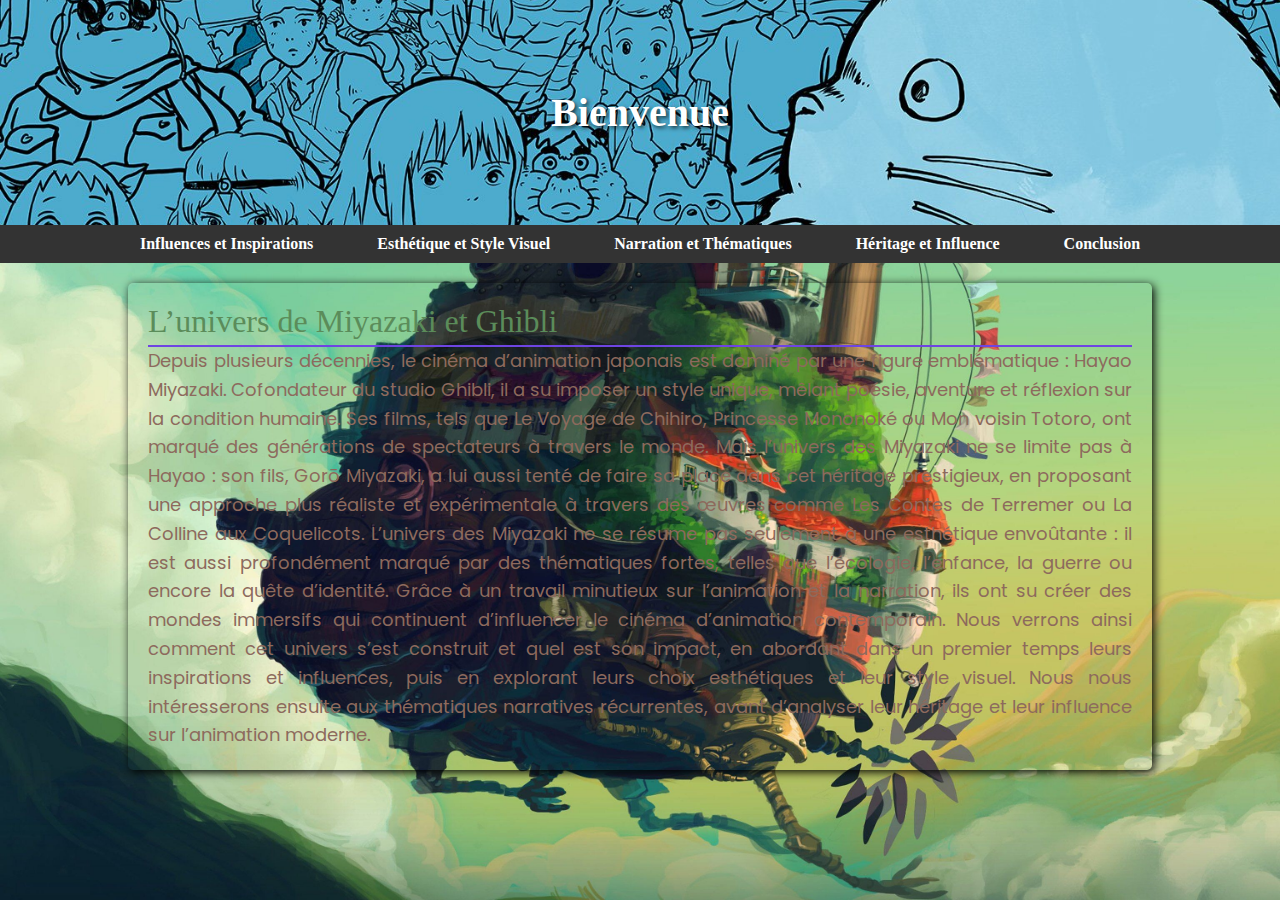
<file: index.html>
<!DOCTYPE html>
<html lang="fr">

<head>
    <meta charset="UTF-8">
    <meta name="viewport" content="width=device-width, initial-scale=1.0">
    <title>Accueil</title>
    <link rel="stylesheet" href="styles/styles.css">
</head>

<body>

    <header class="banniere">
        <img src="baniere/imageaccueil.jpg" alt="Bannière 1">
        <h1>Bienvenue</h1>
    </header>

    <nav>
        <ul>
            <li><a href="Leurs influences et inspirations.html">Influences et Inspirations</a></li>
            <li><a href="Leur esthétique et style visuel.html">Esthétique et Style Visuel</a></li>
            <li><a href="La narration et les thematiques recurrentes.html">Narration et Thématiques</a></li>
            <li><a href="Leur heritage et influence.html">Héritage et Influence</a></li>
            <li><a href="conclusion.html">Conclusion</a></li>
        </ul>
    </nav>

    <main>
        <section id="section1">
            <h2>L’univers de Miyazaki et Ghibli</h2>
            <p>Depuis plusieurs décennies, le cinéma d’animation japonais est dominé par une figure emblématique : Hayao
                Miyazaki. Cofondateur du studio Ghibli, il a su imposer un style unique, mêlant poésie, aventure et
                réflexion sur la condition humaine. Ses films, tels que Le Voyage de Chihiro, Princesse Mononoké ou Mon
                voisin Totoro, ont marqué des générations de spectateurs à travers le monde. Mais l’univers des Miyazaki
                ne se limite pas à Hayao : son fils, Gorō Miyazaki, a lui aussi tenté de faire sa place dans cet
                héritage prestigieux, en proposant une approche plus réaliste et expérimentale à travers des œuvres
                comme Les Contes de Terremer ou La Colline aux Coquelicots.
                L’univers des Miyazaki ne se résume pas seulement à une esthétique envoûtante : il est aussi
                profondément marqué par des thématiques fortes, telles que l’écologie, l’enfance, la guerre ou encore la
                quête d’identité. Grâce à un travail minutieux sur l’animation et la narration, ils ont su créer des
                mondes immersifs qui continuent d’influencer le cinéma d’animation contemporain.
                Nous verrons ainsi comment cet univers s’est construit et quel est son impact, en abordant dans un
                premier temps leurs inspirations et influences, puis en explorant leurs choix esthétiques et leur style
                visuel. Nous nous intéresserons ensuite aux thématiques narratives récurrentes, avant d’analyser leur
                héritage et leur influence sur l’animation moderne.</p>
        </section>

    </main>

</body>

</html>
</file>
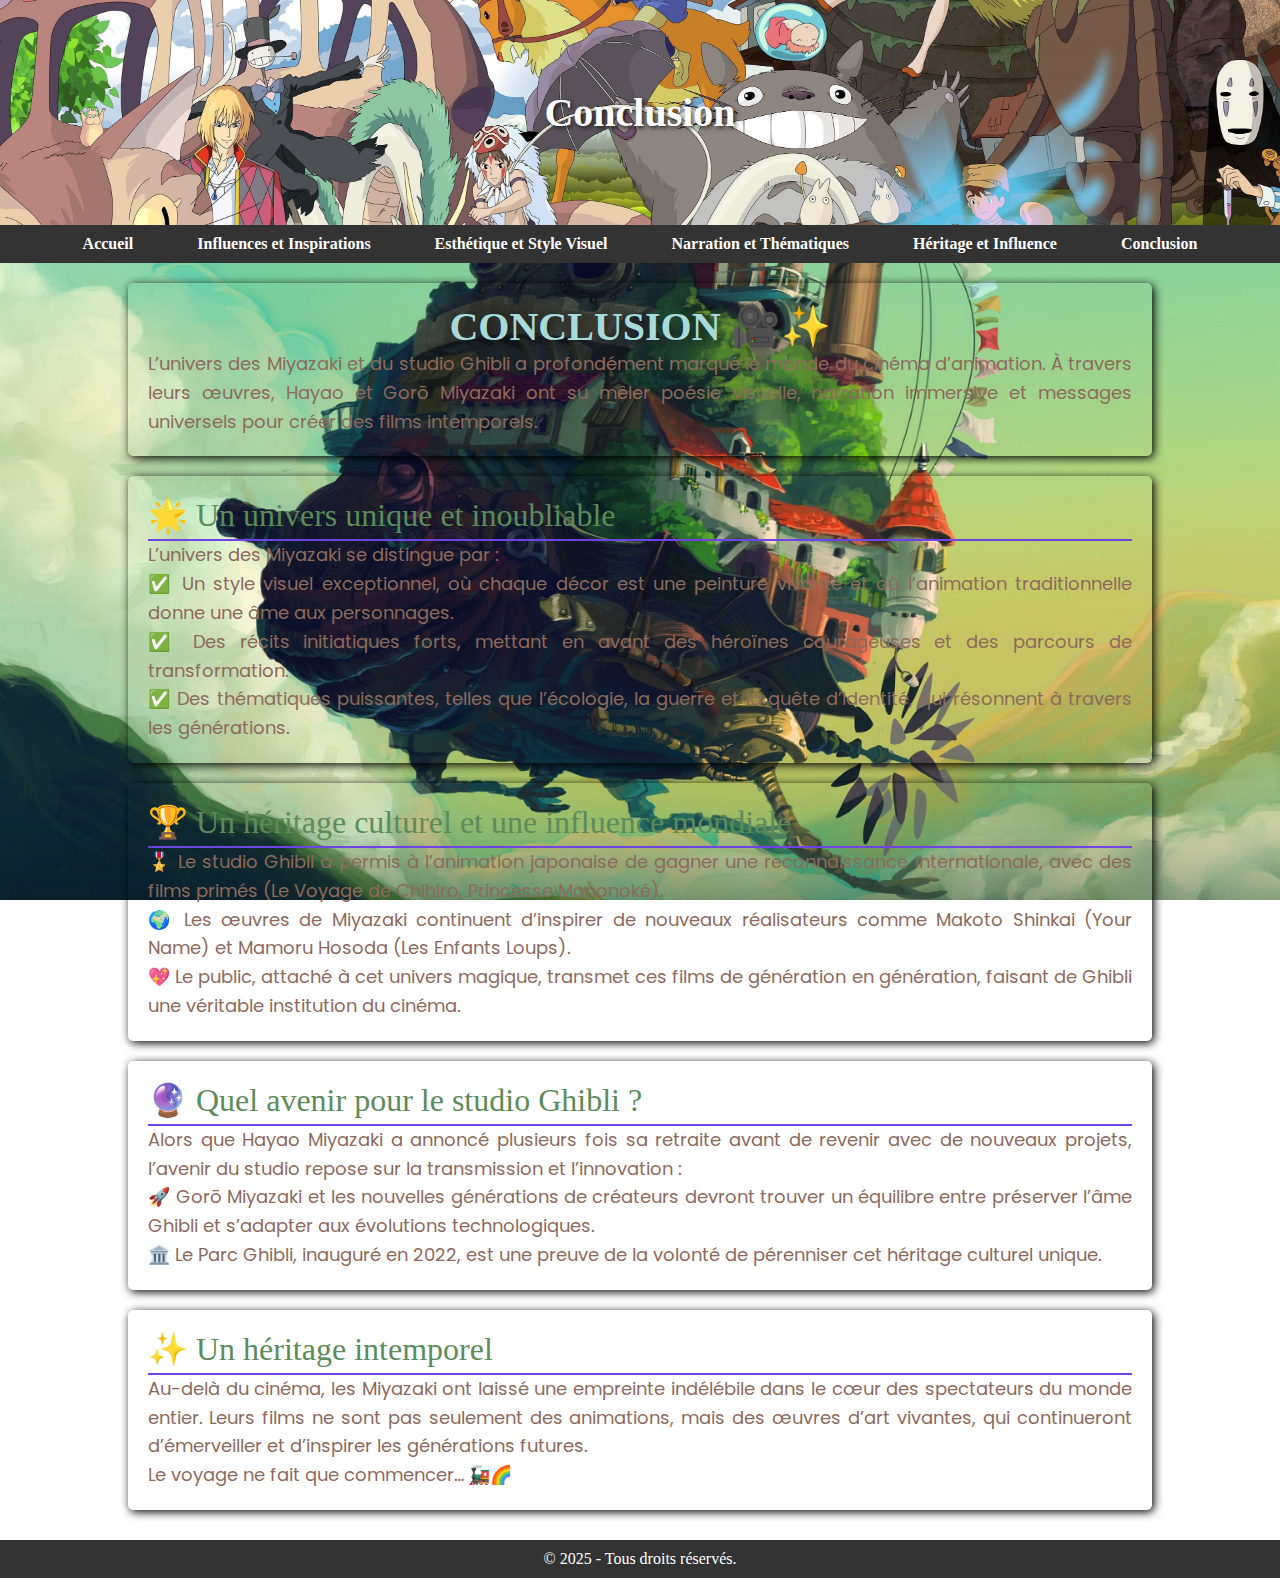
<file: conclusion.html>
<!DOCTYPE html>
<html lang="fr">

<head>
    <meta charset="UTF-8">
    <meta name="viewport" content="width=device-width, initial-scale=1.0">
    <title>Conclusion</title>
    <link rel="stylesheet" href="styles/styles.css">
</head>

<body>

    <header class="banniere">
        <img src="baniere/conclusion.jpg" alt="Bannière 1">
        <h1>Conclusion</h1>
    </header>

    <nav>
        <ul>
            <li><a href="index.html">Accueil</a></li>
            <li><a href="Leurs influences et inspirations.html">Influences et Inspirations</a></li>
            <li><a href="Leur esthétique et style visuel.html">Esthétique et Style Visuel</a></li>
            <li><a href="La narration et les thematiques recurrentes.html">Narration et Thématiques</a></li>
            <li><a href="Leur heritage et influence.html">Héritage et Influence</a></li>
            <li><a href="conclusion.html">Conclusion</a></li>
        </ul>
    </nav>

    <main>
        <section id="section1">
            <h1>Conclusion 🎥✨</h1>
            <p>L’univers des Miyazaki et du studio Ghibli a profondément marqué le monde du cinéma d’animation. À
                travers leurs œuvres, Hayao et Gorō Miyazaki ont su mêler poésie visuelle, narration immersive et
                messages universels pour créer des films intemporels.
            </p>
        </section>
        <section id="section2">
            <h2>🌟 Un univers unique et inoubliable </h2>
            <p>L’univers des Miyazaki se distingue par :</p>
            <p>
                ✅ Un style visuel exceptionnel, où chaque décor est une peinture vivante et où l’animation
                traditionnelle donne une âme aux personnages.</p>
            <p>
                ✅ Des récits initiatiques forts, mettant en avant des héroïnes courageuses et des parcours de
                transformation.</p>
            <p>
                ✅ Des thématiques puissantes, telles que l’écologie, la guerre et la quête d’identité, qui résonnent à
                travers les générations.
            </p>
        </section>
        <section id="section3">
            <h2>🏆 Un héritage culturel et une influence mondiale</h2>
            <p>🎖️ Le studio Ghibli a permis à l’animation japonaise de gagner une reconnaissance internationale, avec
                des films primés (Le Voyage de Chihiro, Princesse Mononoké).</p>
                <p>
                🌍 Les œuvres de Miyazaki continuent d’inspirer de nouveaux réalisateurs comme Makoto Shinkai (Your
                Name) et Mamoru Hosoda (Les Enfants Loups).</p>
                <p>
                💖 Le public, attaché à cet univers magique, transmet ces films de génération en génération, faisant de
                Ghibli une véritable institution du cinéma.</p>
        </section>
        <section id="section4">
            <h2>🔮 Quel avenir pour le studio Ghibli ?</h2>
            <p>Alors que Hayao Miyazaki a annoncé plusieurs fois sa retraite avant de revenir avec de nouveaux projets,
                l’avenir du studio repose sur la transmission et l’innovation :</p>
            <p>
                🚀 Gorō Miyazaki et les nouvelles générations de créateurs devront trouver un équilibre entre préserver
                l’âme Ghibli et s’adapter aux évolutions technologiques.</p>
            <p>
                🏛️ Le Parc Ghibli, inauguré en 2022, est une preuve de la volonté de pérenniser cet héritage culturel
                unique.
            </p>
        </section>
        <section id="section5">
            <h2>✨ Un héritage intemporel</h2>
            <p>Au-delà du cinéma, les Miyazaki ont laissé une empreinte indélébile dans le cœur des spectateurs du monde
                entier. Leurs films ne sont pas seulement des animations, mais des œuvres d’art vivantes, qui
                continueront d’émerveiller et d’inspirer les générations futures.</p>
            <p>
                Le voyage ne fait que commencer… 🚂🌈
            </p>
        </section>
    </main>

    <footer>
        <p>&copy; 2025 - Tous droits réservés.</p>
    </footer>

</body>

</html>
</file>
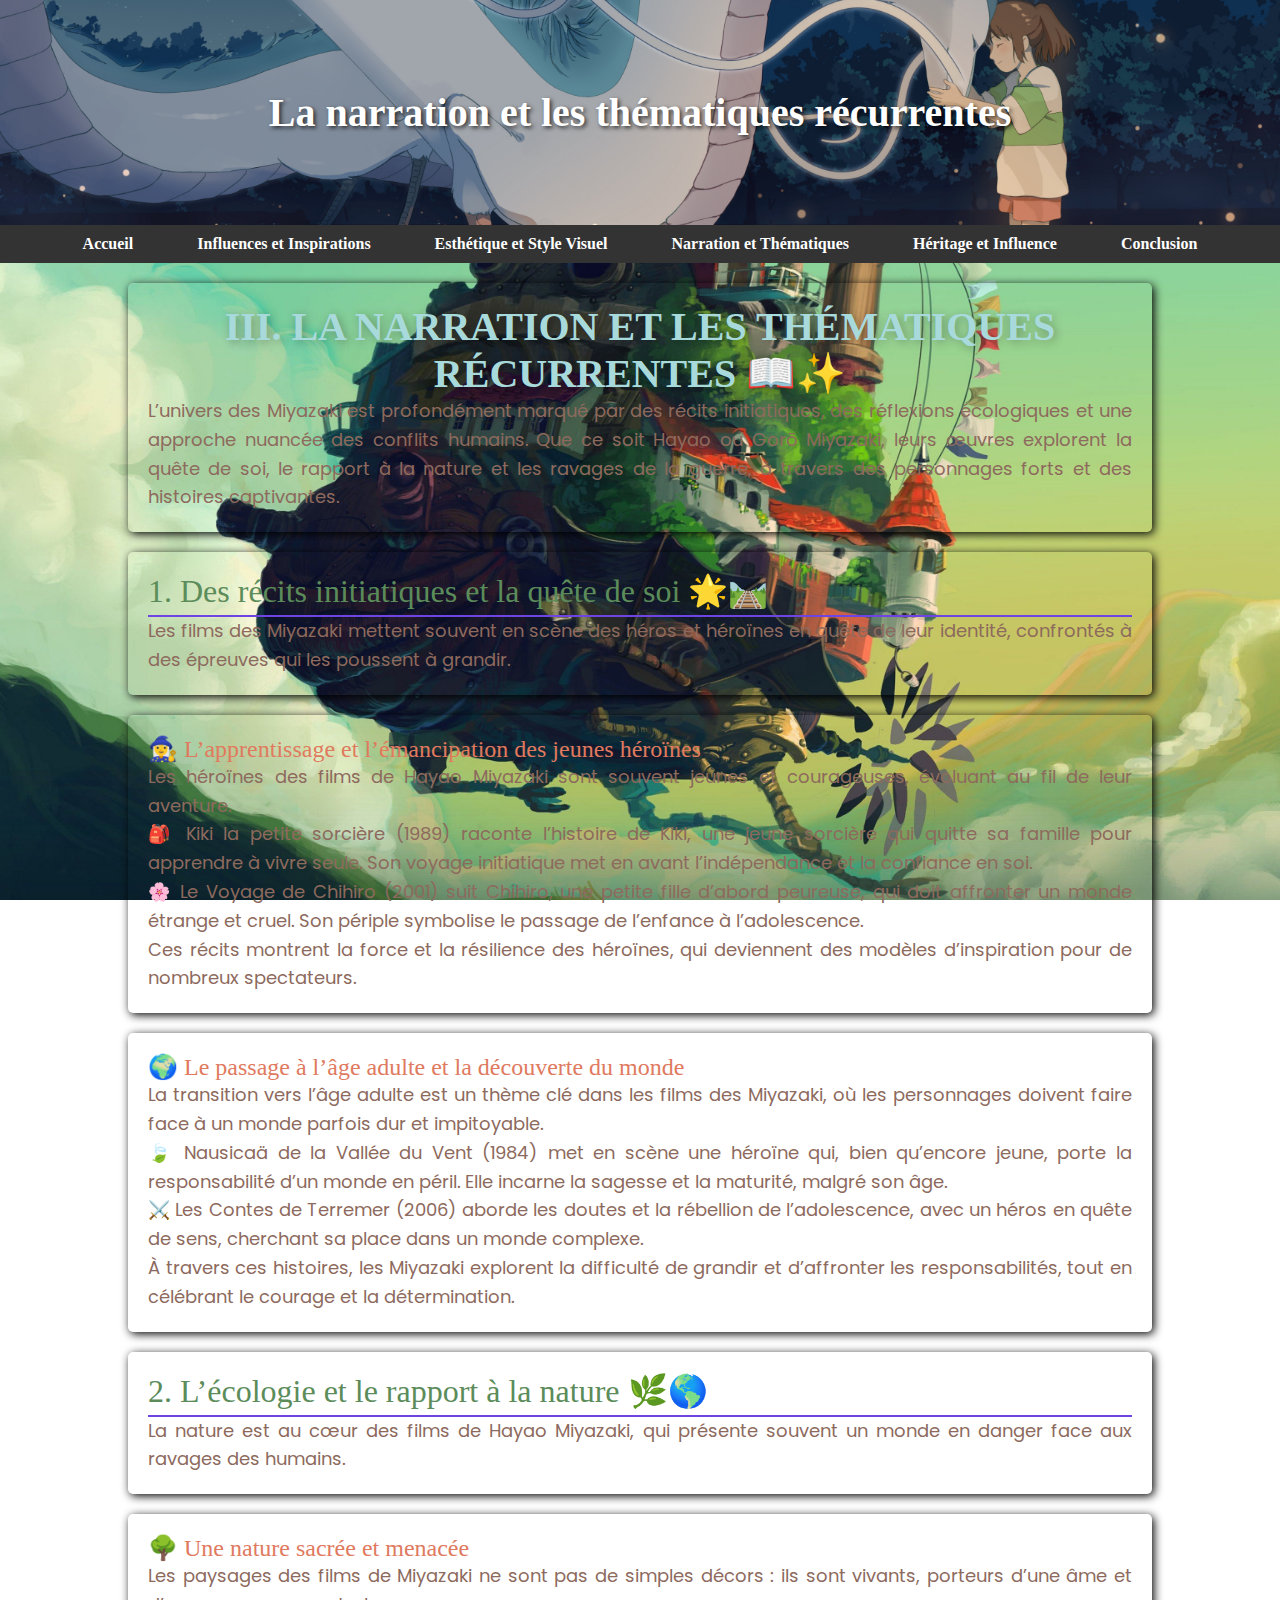
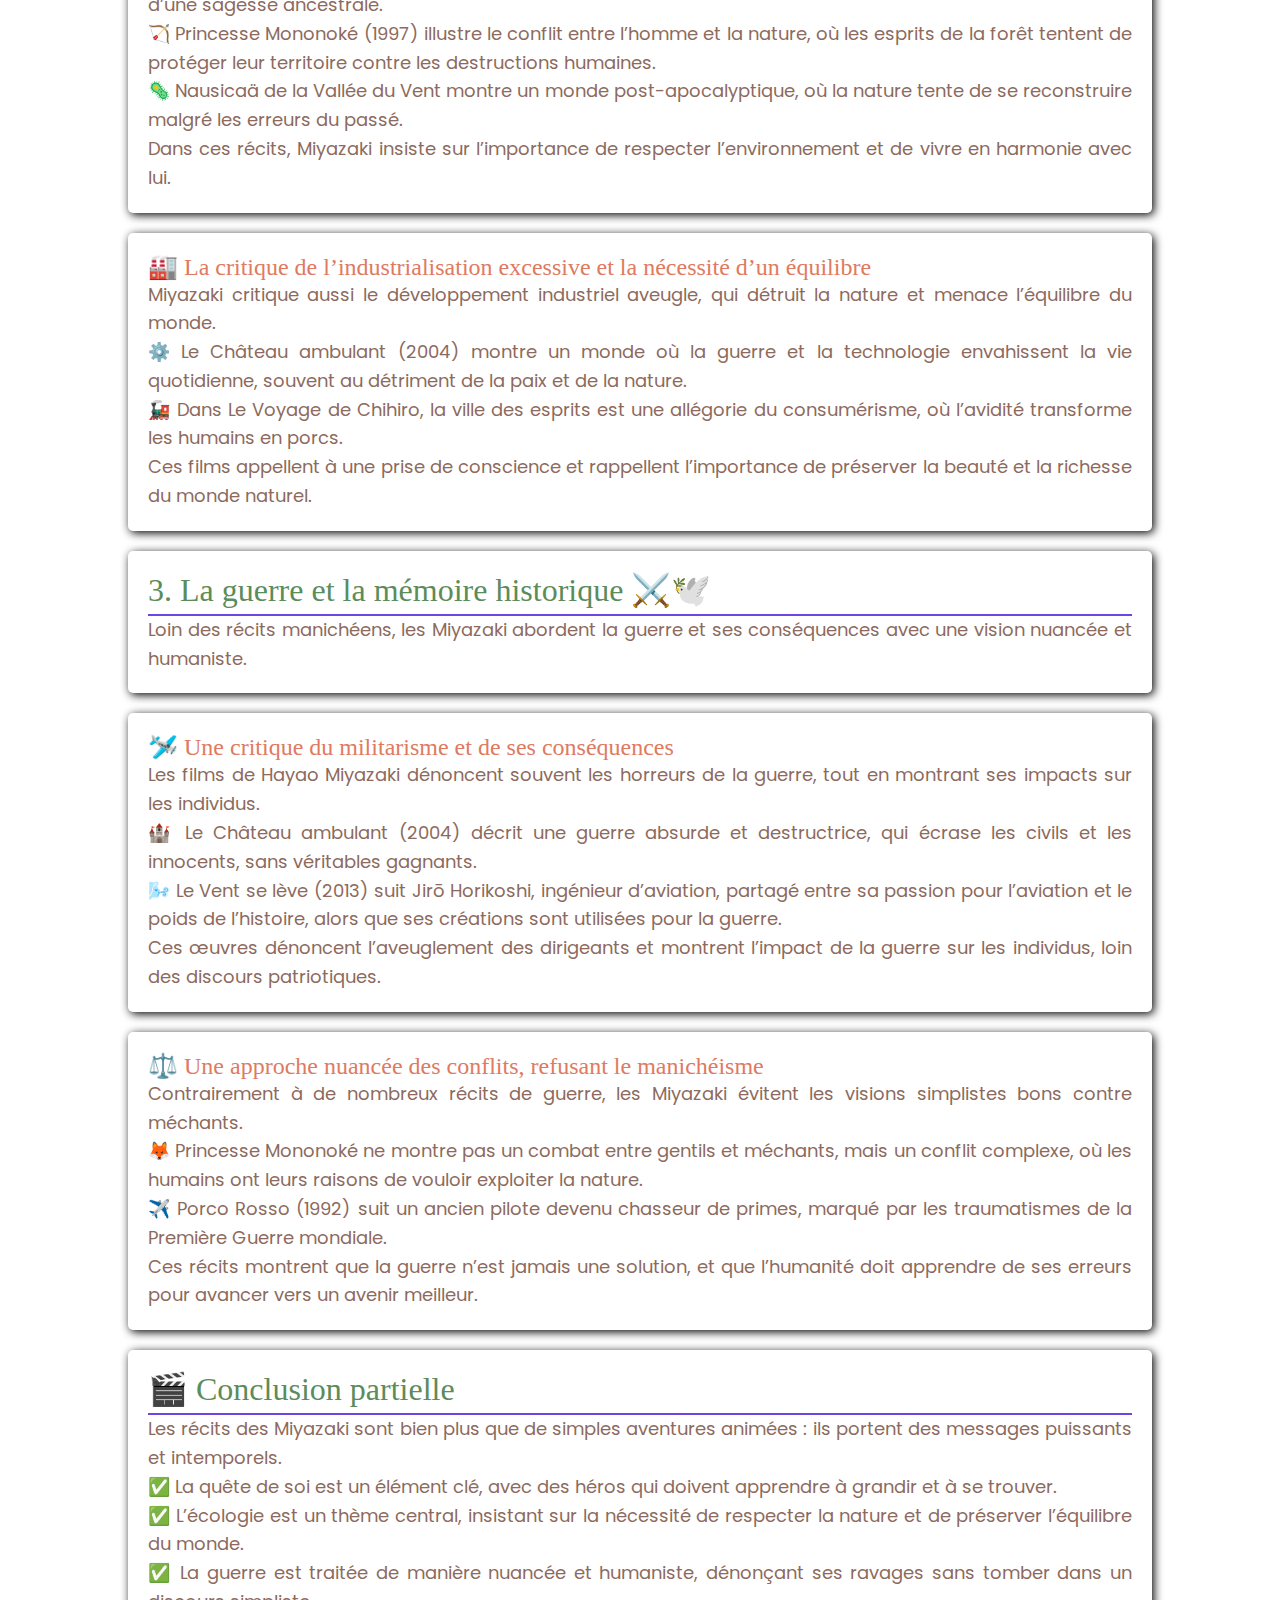
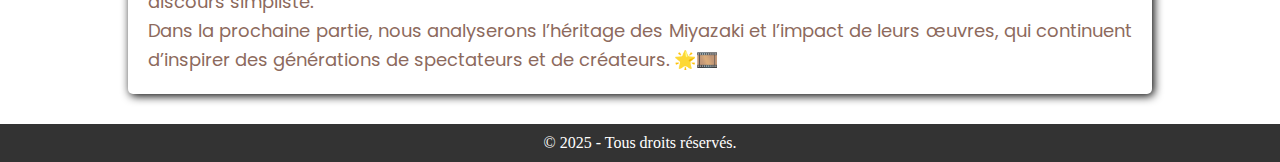
<file: La narration et les thematiques recurrentes.html>
<!DOCTYPE html>
<html lang="fr">

<head>
    <meta charset="UTF-8">
    <meta name="viewport" content="width=device-width, initial-scale=1.0">
    <title>La narration et les thématiques récurrentes</title>
    <link rel="stylesheet" href="styles/styles.css">
</head>

<body>

    <header class="banniere">
        <img src="baniere/back.jpeg" alt="Bannière 1">
        <h1>La narration et les thématiques récurrentes</h1>
    </header>

    <nav>
        <ul>
            <li><a href="index.html">Accueil</a></li>
            <li><a href="Leurs influences et inspirations.html">Influences et Inspirations</a></li>
            <li><a href="Leur esthétique et style visuel.html">Esthétique et Style Visuel</a></li>
            <li><a href="La narration et les thematiques recurrentes.html">Narration et Thématiques</a></li>
            <li><a href="Leur heritage et influence.html">Héritage et Influence</a></li>
            <li><a href="conclusion.html">Conclusion</a></li>
        </ul>
    </nav>

    <main>
        <section id="section1">
            <h1>III. La narration et les thématiques récurrentes 📖✨</h1>
            <p>L’univers des Miyazaki est profondément marqué par des récits initiatiques, des réflexions écologiques et
                une approche nuancée des conflits humains. Que ce soit Hayao ou Gorō Miyazaki, leurs œuvres explorent la
                quête de soi, le rapport à la nature et les ravages de la guerre, à travers des personnages forts et des
                histoires captivantes.</p>
        </section>
        <section id="section2">
            <h2>1. Des récits initiatiques et la quête de soi 🌟🛤️</h2>
            <p>Les films des Miyazaki mettent souvent en scène des héros et héroïnes en quête de leur identité,
                confrontés à des épreuves qui les poussent à grandir.</p>
        </section>
        <section id="section3">
            <h3>🧙‍♀️ L’apprentissage et l’émancipation des jeunes héroïnes</h3>
            <p>Les héroïnes des films de Hayao Miyazaki sont souvent jeunes et courageuses, évoluant au fil de leur
                aventure.</p>
                <p>
                🎒 Kiki la petite sorcière (1989) raconte l’histoire de Kiki, une jeune sorcière qui quitte sa famille
                pour apprendre à vivre seule. Son voyage initiatique met en avant l’indépendance et la confiance en soi.</p>
                <p>
                🌸 Le Voyage de Chihiro (2001) suit Chihiro, une petite fille d’abord peureuse, qui doit affronter un
                monde étrange et cruel. Son périple symbolise le passage de l’enfance à l’adolescence.</p>
                <p>
                Ces récits montrent la force et la résilience des héroïnes, qui deviennent des modèles d’inspiration
                pour de nombreux spectateurs.
            </p>
        </section>
        <section id="section4">
            <h3>🌍 Le passage à l’âge adulte et la découverte du monde</h3>
            <p>La transition vers l’âge adulte est un thème clé dans les films des Miyazaki, où les personnages doivent
                faire face à un monde parfois dur et impitoyable.</p>
            <p>
                🍃 Nausicaä de la Vallée du Vent (1984) met en scène une héroïne qui, bien qu’encore jeune, porte la
                responsabilité d’un monde en péril. Elle incarne la sagesse et la maturité, malgré son âge.</p>
            <p>
                ⚔️ Les Contes de Terremer (2006) aborde les doutes et la rébellion de l’adolescence, avec un héros en
                quête de sens, cherchant sa place dans un monde complexe.</p>
            <p>
                À travers ces histoires, les Miyazaki explorent la difficulté de grandir et d’affronter les
                responsabilités, tout en célébrant le courage et la détermination.</p>
        </section>
        <section id="section5">
            <h2>2. L’écologie et le rapport à la nature 🌿🌎 </h2>
            <p>La nature est au cœur des films de Hayao Miyazaki, qui présente souvent un monde en danger face aux
                ravages des humains.
            </p>
        </section>
        <section id="section6">
            <h3>🌳 Une nature sacrée et menacée</h3>
            <p>Les paysages des films de Miyazaki ne sont pas de simples décors : ils sont vivants, porteurs d’une âme
                et d’une sagesse ancestrale.</p>
            <p>
                🏹 Princesse Mononoké (1997) illustre le conflit entre l’homme et la nature, où les esprits de la forêt
                tentent de protéger leur territoire contre les destructions humaines.</p>
            <p>
                🦠 Nausicaä de la Vallée du Vent montre un monde post-apocalyptique, où la nature tente de se
                reconstruire malgré les erreurs du passé.</p>
            <p>
                Dans ces récits, Miyazaki insiste sur l’importance de respecter l’environnement et de vivre en harmonie
                avec lui.
            </p>
        </section>
        <section id="section7">
            <h3>🏭 La critique de l’industrialisation excessive et la nécessité d’un équilibre</h3>
            <p>Miyazaki critique aussi le développement industriel aveugle, qui détruit la nature et menace l’équilibre
                du monde.</p>
            <p>
                ⚙️ Le Château ambulant (2004) montre un monde où la guerre et la technologie envahissent la vie
                quotidienne, souvent au détriment de la paix et de la nature.</p>
            <p>
                🚂 Dans Le Voyage de Chihiro, la ville des esprits est une allégorie du consumérisme, où l’avidité
                transforme les humains en porcs.</p>
            <p>
                Ces films appellent à une prise de conscience et rappellent l’importance de préserver la beauté et la
                richesse du monde naturel.
            </p>
        </section>
        <section id="section8">
            <h2>3. La guerre et la mémoire historique ⚔️🕊️</h2>
            <p>Loin des récits manichéens, les Miyazaki abordent la guerre et ses conséquences avec une vision nuancée
                et humaniste.
            </p>
        </section>
        <section id="section9">
            <h3>🛩️ Une critique du militarisme et de ses conséquences</h3>
            <p>Les films de Hayao Miyazaki dénoncent souvent les horreurs de la guerre, tout en montrant ses impacts sur
                les individus.</p>
            <p>
                🏰 Le Château ambulant (2004) décrit une guerre absurde et destructrice, qui écrase les civils et les
                innocents, sans véritables gagnants.</p>
            <p>
                🌬️ Le Vent se lève (2013) suit Jirō Horikoshi, ingénieur d’aviation, partagé entre sa passion pour
                l’aviation et le poids de l’histoire, alors que ses créations sont utilisées pour la guerre.</p>
            <p>
                Ces œuvres dénoncent l’aveuglement des dirigeants et montrent l’impact de la guerre sur les individus,
                loin des discours patriotiques.
            </p>
        </section>
        <section id="section10">
            <h3>⚖️ Une approche nuancée des conflits, refusant le manichéisme</h3>
            <p>Contrairement à de nombreux récits de guerre, les Miyazaki évitent les visions simplistes bons contre
                méchants.</p>
            <p>
                🦊 Princesse Mononoké ne montre pas un combat entre gentils et méchants, mais un conflit complexe, où
                les humains ont leurs raisons de vouloir exploiter la nature.</p>
            <p>
                ✈️ Porco Rosso (1992) suit un ancien pilote devenu chasseur de primes, marqué par les traumatismes de la
                Première Guerre mondiale.</p>
            <p>
                Ces récits montrent que la guerre n’est jamais une solution, et que l’humanité doit apprendre de ses
                erreurs pour avancer vers un avenir meilleur.
            </p>
        </section>
        <section id="section11">
            <h2>🎬 Conclusion partielle </h2>
            <p>Les récits des Miyazaki sont bien plus que de simples aventures animées : ils portent des messages
                puissants et intemporels.</p>
            <p>
                ✅ La quête de soi est un élément clé, avec des héros qui doivent apprendre à grandir et à se trouver.</p>
            <p>
                ✅ L’écologie est un thème central, insistant sur la nécessité de respecter la nature et de préserver
                l’équilibre du monde.</p>
            <p>
                ✅ La guerre est traitée de manière nuancée et humaniste, dénonçant ses ravages sans tomber dans un
                discours simpliste.</p>
            <p>
                Dans la prochaine partie, nous analyserons l’héritage des Miyazaki et l’impact de leurs œuvres, qui
                continuent d’inspirer des générations de spectateurs et de créateurs. 🌟🎞️
            </p>
        </section>
    </main>

    <footer>
        <p>&copy; 2025 - Tous droits réservés.</p>
    </footer>

</body>

</html>
</file>
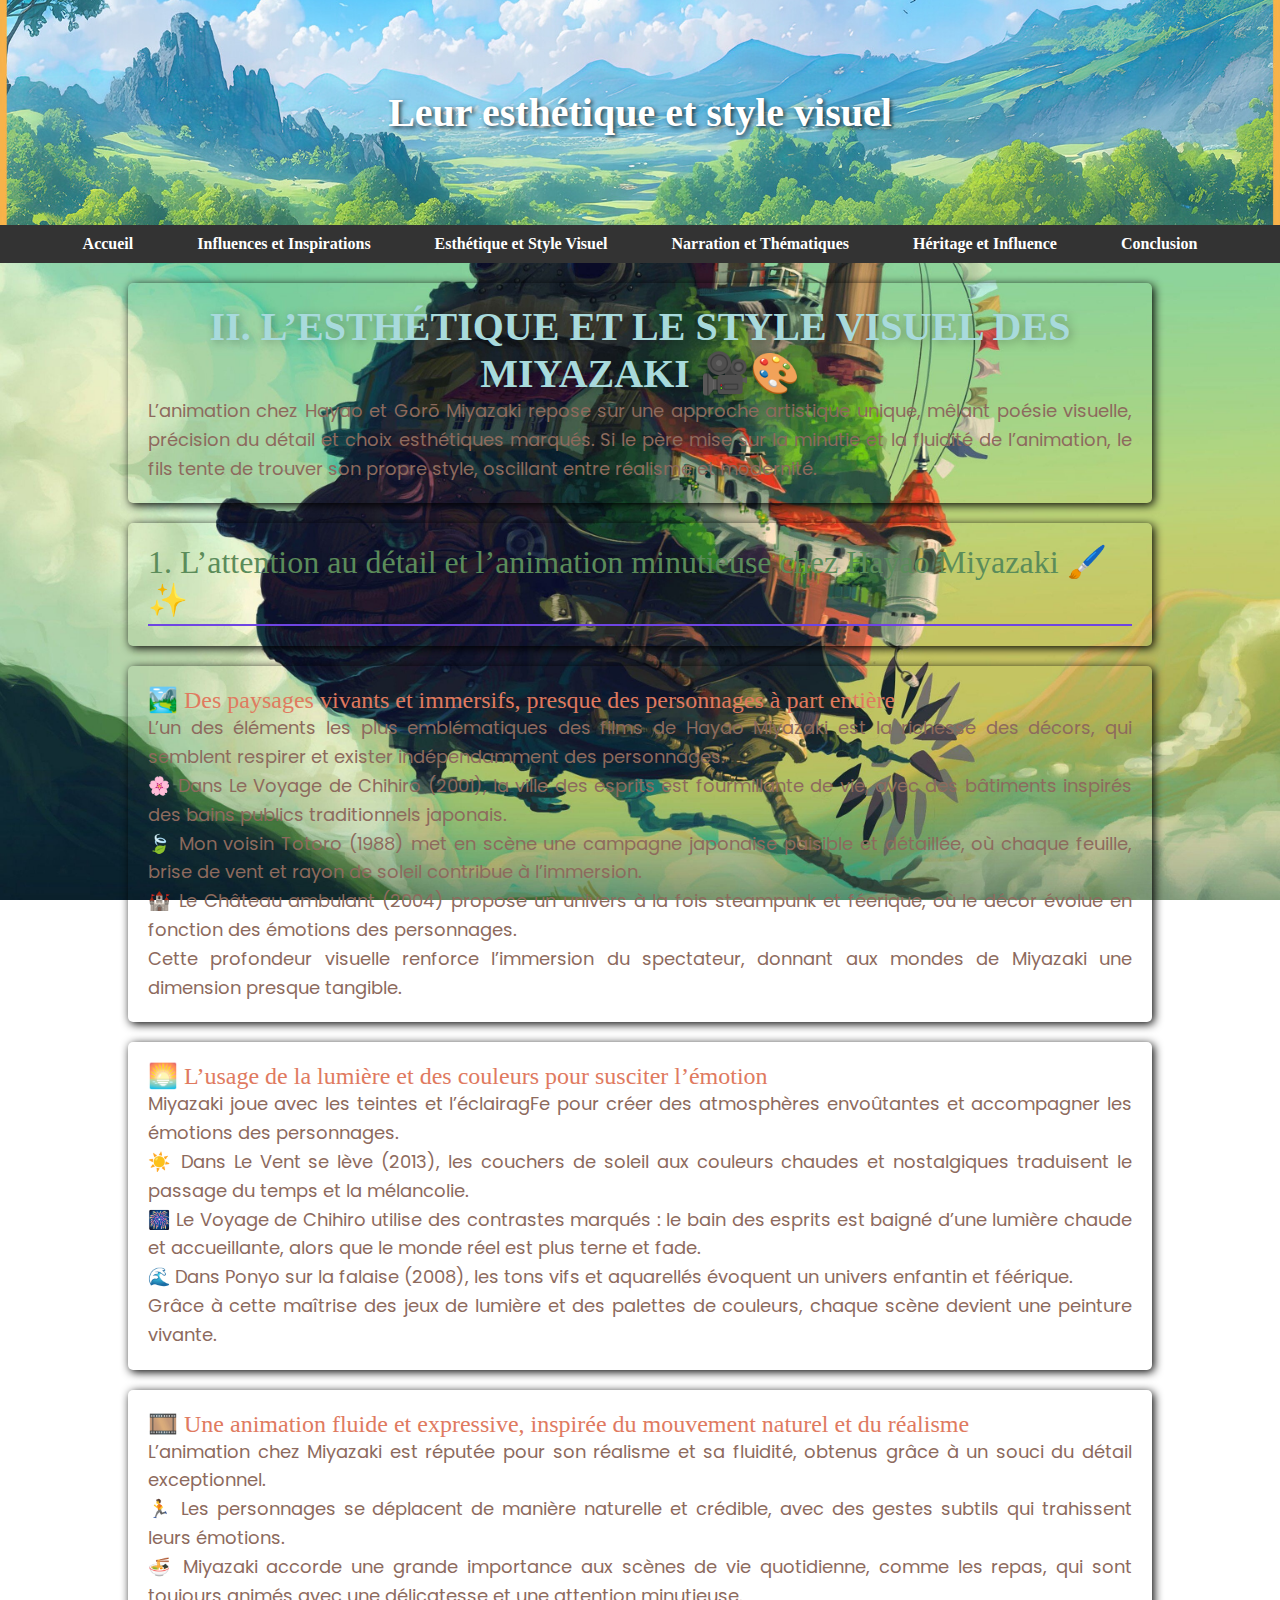
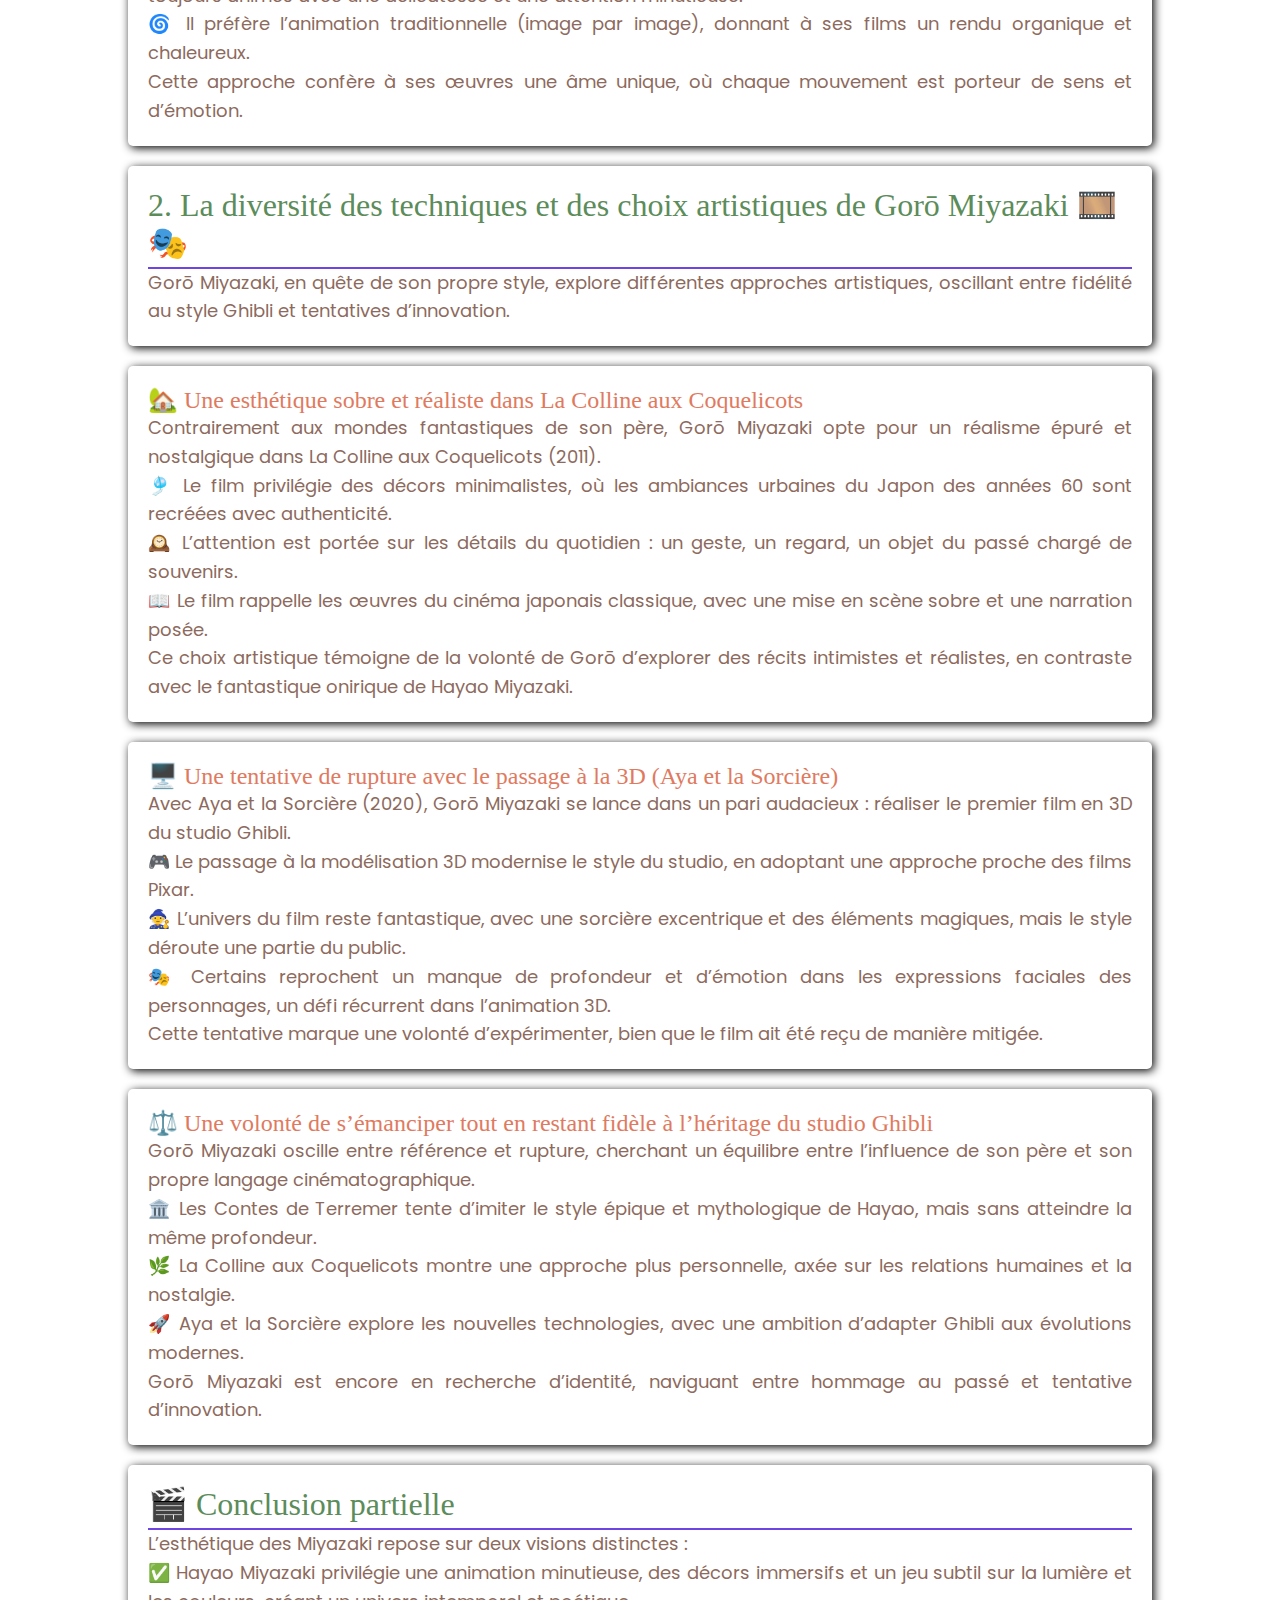
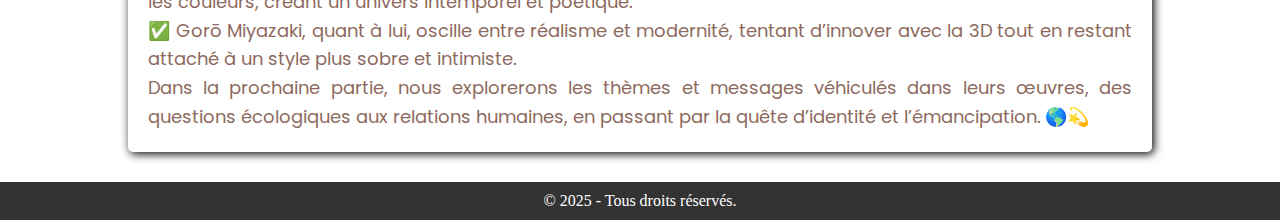
<file: Leur esthétique et style visuel.html>
<!DOCTYPE html>
<html lang="fr">

<head>
    <meta charset="UTF-8">
    <meta name="viewport" content="width=device-width, initial-scale=1.0">
    <title>Leur esthétique et style visuel</title>
    <link rel="stylesheet" href="styles/styles.css">
</head>

<body>

    <header class="banniere">
        <img src="baniere/image3.jpg" alt="Bannière 1">
        <h1>Leur esthétique et style visuel</h1>
    </header>

    <nav>
        <ul>
            <li><a href="index.html">Accueil</a></li>
            <li><a href="Leurs influences et inspirations.html">Influences et Inspirations</a></li>
            <li><a href="Leur esthétique et style visuel.html">Esthétique et Style Visuel</a></li>
            <li><a href="La narration et les thematiques recurrentes.html">Narration et Thématiques</a></li>
            <li><a href="Leur heritage et influence.html">Héritage et Influence</a></li>
            <li><a href="conclusion.html">Conclusion</a></li>
        </ul>
    </nav>

    <main>
        <section id="section1">
            <h1>II. L’esthétique et le style visuel des Miyazaki 🎥🎨</h1>
            <p>L’animation chez Hayao et Gorō Miyazaki repose sur une approche artistique unique, mêlant poésie
                visuelle, précision du détail et choix esthétiques marqués. Si le père mise sur la minutie et la
                fluidité de l’animation, le fils tente de trouver son propre style, oscillant entre réalisme et
                modernité.</p>
        </section>
        <section id="section2">
            <h2>1. L’attention au détail et l’animation minutieuse chez Hayao Miyazaki 🖌️✨</h2>
        </section>
        <section id="section3">
            <h3>🏞️ Des paysages vivants et immersifs, presque des personnages à part entière</h3>
            <p>L’un des éléments les plus emblématiques des films de Hayao Miyazaki est la richesse des décors, qui
                semblent respirer et exister indépendamment des personnages.</p>
                <P>
                🌸 Dans Le Voyage de Chihiro (2001), la ville des esprits est fourmillante de vie, avec des bâtiments
                inspirés des bains publics traditionnels japonais.</p>
                <P>
                🍃 Mon voisin Totoro (1988) met en scène une campagne japonaise paisible et détaillée, où chaque
                feuille, brise de vent et rayon de soleil contribue à l’immersion.</p>
                <P>
                🏰 Le Château ambulant (2004) propose un univers à la fois steampunk et féerique, où le décor évolue en
                fonction des émotions des personnages.</p>
                <P>
                Cette profondeur visuelle renforce l’immersion du spectateur, donnant aux mondes de Miyazaki une
                dimension presque tangible.
            </p>
        </section>
        <section id="section4">
            <h3>🌅 L’usage de la lumière et des couleurs pour susciter l’émotion</h3>
            <p>Miyazaki joue avec les teintes et l’éclairagFe pour créer des atmosphères envoûtantes et accompagner les
                émotions des personnages.</p>
                <P>
                ☀️ Dans Le Vent se lève (2013), les couchers de soleil aux couleurs chaudes et nostalgiques traduisent
                le passage du temps et la mélancolie.</p>
                <P>
                🎆 Le Voyage de Chihiro utilise des contrastes marqués : le bain des esprits est baigné d’une lumière
                chaude et accueillante, alors que le monde réel est plus terne et fade.</p>
                <P>
                🌊 Dans Ponyo sur la falaise (2008), les tons vifs et aquarellés évoquent un univers enfantin et
                féérique.</p>
                <P>
                Grâce à cette maîtrise des jeux de lumière et des palettes de couleurs, chaque scène devient une
                peinture vivante.</p>
        </section>
        <section id="section5">
            <h3>🎞️ Une animation fluide et expressive, inspirée du mouvement naturel et du réalisme</h3>
            <p>L’animation chez Miyazaki est réputée pour son réalisme et sa fluidité, obtenus grâce à un souci du
                détail exceptionnel.</p>
                <P>
                🏃 Les personnages se déplacent de manière naturelle et crédible, avec des gestes subtils qui trahissent
                leurs émotions.</p>
                <P>
                🍜 Miyazaki accorde une grande importance aux scènes de vie quotidienne, comme les repas, qui sont
                toujours animés avec une délicatesse et une attention minutieuse.</p>
                <P>🌀 Il préfère l’animation traditionnelle (image par image), donnant à ses films un rendu organique et
                chaleureux.</p>
                <p>
                Cette approche confère à ses œuvres une âme unique, où chaque mouvement est porteur de sens et
                d’émotion.
            </p>
        </section>
        <section id="section6">
            <h2>2. La diversité des techniques et des choix artistiques de Gorō Miyazaki 🎞️🎭</h2>
            <p>Gorō Miyazaki, en quête de son propre style, explore différentes approches artistiques, oscillant entre
                fidélité au style Ghibli et tentatives d’innovation.</p>
        </section>
        <section id="section7">
            <h3>🏡 Une esthétique sobre et réaliste dans La Colline aux Coquelicots</h3>
            <p>Contrairement aux mondes fantastiques de son père, Gorō Miyazaki opte pour un réalisme épuré et
                nostalgique dans La Colline aux Coquelicots (2011).</p>
                <P>
                🎐 Le film privilégie des décors minimalistes, où les ambiances urbaines du Japon des années 60 sont
                recréées avec authenticité.</p>
                <P>
                🕰️ L’attention est portée sur les détails du quotidien : un geste, un regard, un objet du passé chargé
                de souvenirs.</p>
                <P>
                📖 Le film rappelle les œuvres du cinéma japonais classique, avec une mise en scène sobre et une
                narration posée.</p>
                <P>
                Ce choix artistique témoigne de la volonté de Gorō d’explorer des récits intimistes et réalistes, en
                contraste avec le fantastique onirique de Hayao Miyazaki.</p>
        </section>
        <section id="section8">
            <h3>🖥️ Une tentative de rupture avec le passage à la 3D (Aya et la Sorcière)</h3>
            <p>Avec Aya et la Sorcière (2020), Gorō Miyazaki se lance dans un pari audacieux : réaliser le premier film
                en 3D du studio Ghibli.</p>
                <P>
                🎮 Le passage à la modélisation 3D modernise le style du studio, en adoptant une approche proche des
                films Pixar.</p>
                <P>
                🧙 L’univers du film reste fantastique, avec une sorcière excentrique et des éléments magiques, mais le
                style déroute une partie du public.</p>
                <P>
                🎭 Certains reprochent un manque de profondeur et d’émotion dans les expressions faciales des
                personnages, un défi récurrent dans l’animation 3D.</p>
                <P>
                Cette tentative marque une volonté d’expérimenter, bien que le film ait été reçu de manière mitigée.
            </p>
        </section>
        <section id="section9">
            <h3>⚖️ Une volonté de s’émanciper tout en restant fidèle à l’héritage du studio Ghibli</h3>
            <p>Gorō Miyazaki oscille entre référence et rupture, cherchant un équilibre entre l’influence de son père et
                son propre langage cinématographique.</p>
                <P>
                🏛️ Les Contes de Terremer tente d’imiter le style épique et mythologique de Hayao, mais sans atteindre
                la même profondeur.</p>
                <P>
                🌿 La Colline aux Coquelicots montre une approche plus personnelle, axée sur les relations humaines et
                la nostalgie.</p>
                <P>
                🚀 Aya et la Sorcière explore les nouvelles technologies, avec une ambition d’adapter Ghibli aux
                évolutions modernes.</p>
                <P>
                Gorō Miyazaki est encore en recherche d’identité, naviguant entre hommage au passé et tentative
                d’innovation.
            </p>
        </section>
        <section id="section10">
            <h2>🎬 Conclusion partielle</h2>
                <p>L’esthétique des Miyazaki repose sur deux visions distinctes :</p>
                <p>
                    ✅ Hayao Miyazaki privilégie une animation minutieuse, des décors immersifs et un jeu subtil sur la
                    lumière et les couleurs, créant un univers intemporel et poétique.
                </p>
                <p>
                    ✅ Gorō Miyazaki, quant à lui, oscille entre réalisme et modernité, tentant d’innover avec la 3D tout
                    en restant attaché à un style plus sobre et intimiste.
                </p>
                <p>
                    Dans la prochaine partie, nous explorerons les thèmes et messages véhiculés dans leurs œuvres, des
                    questions écologiques aux relations humaines, en passant par la quête d’identité et l’émancipation.
                    🌎💫
                </p>
        </section>
    </main>

    <footer>
        <p>&copy; 2025 - Tous droits réservés.</p>
    </footer>

</body>

</html>
</file>
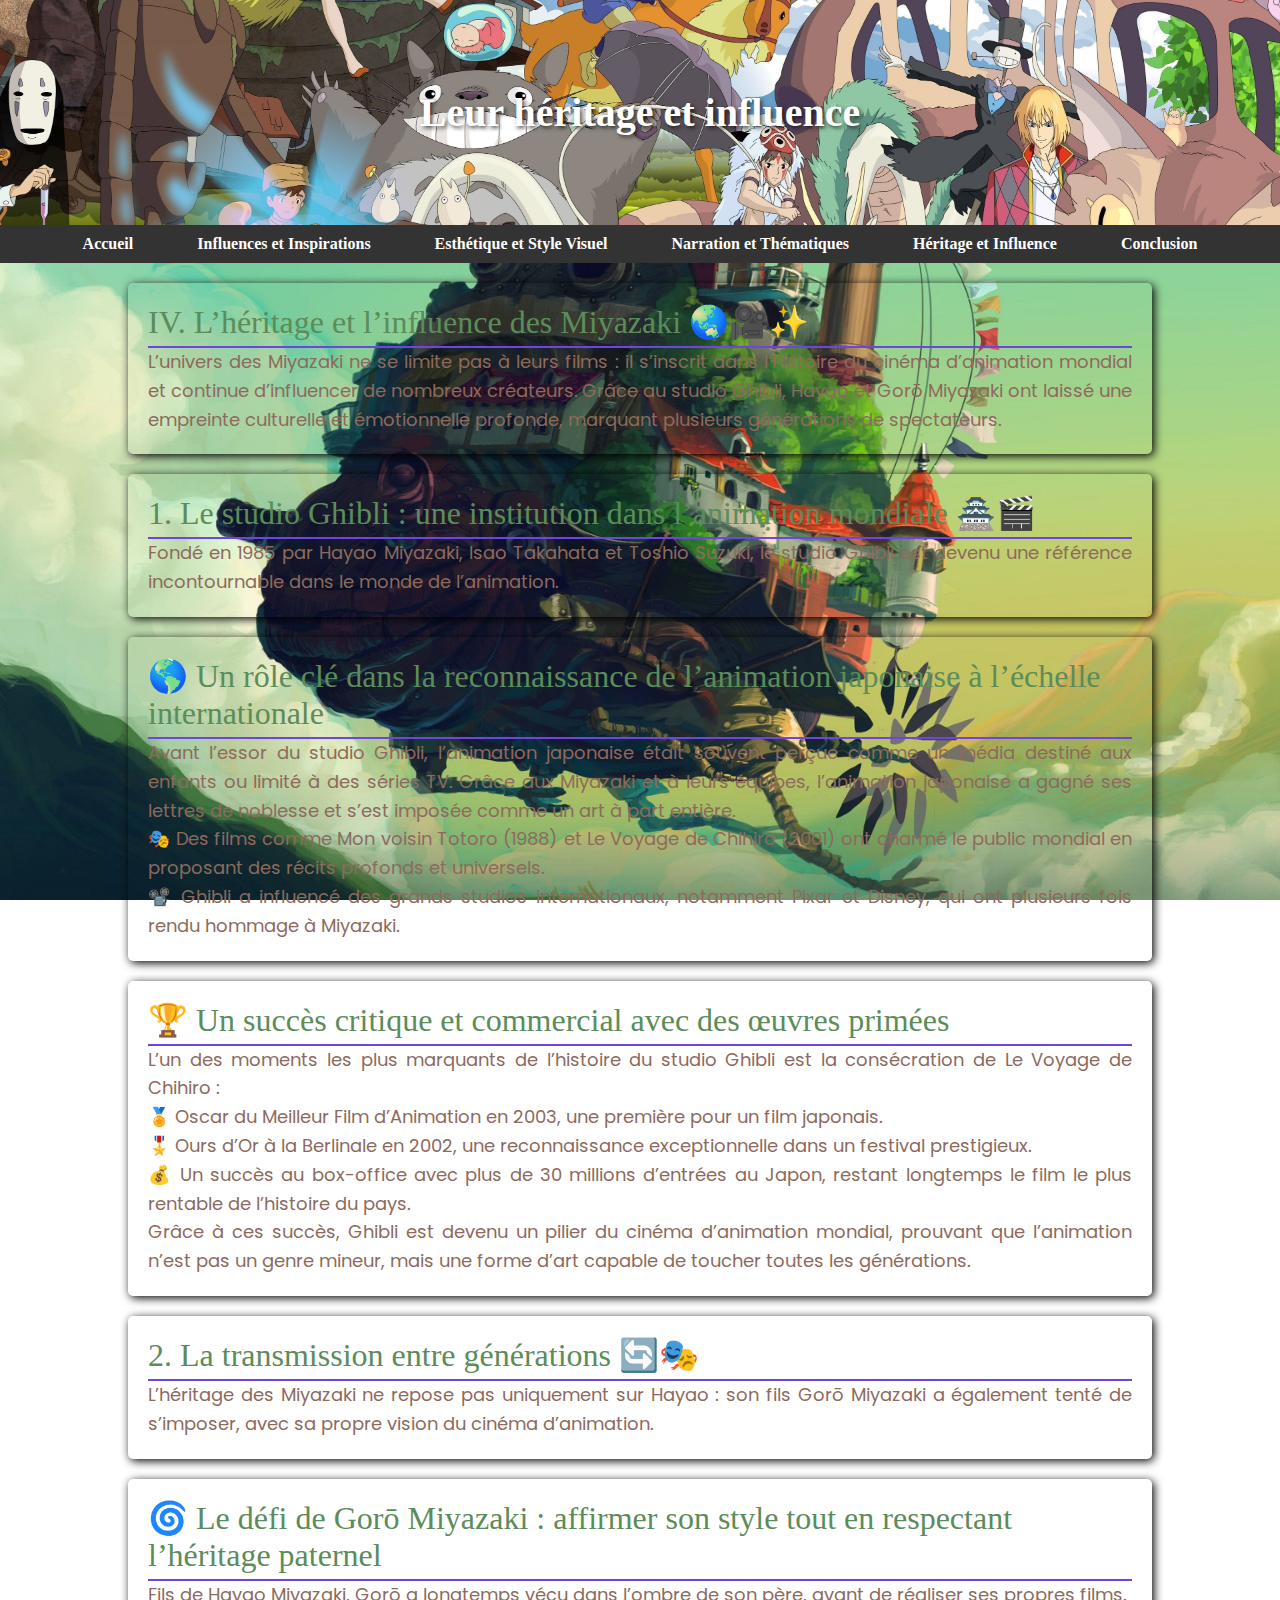
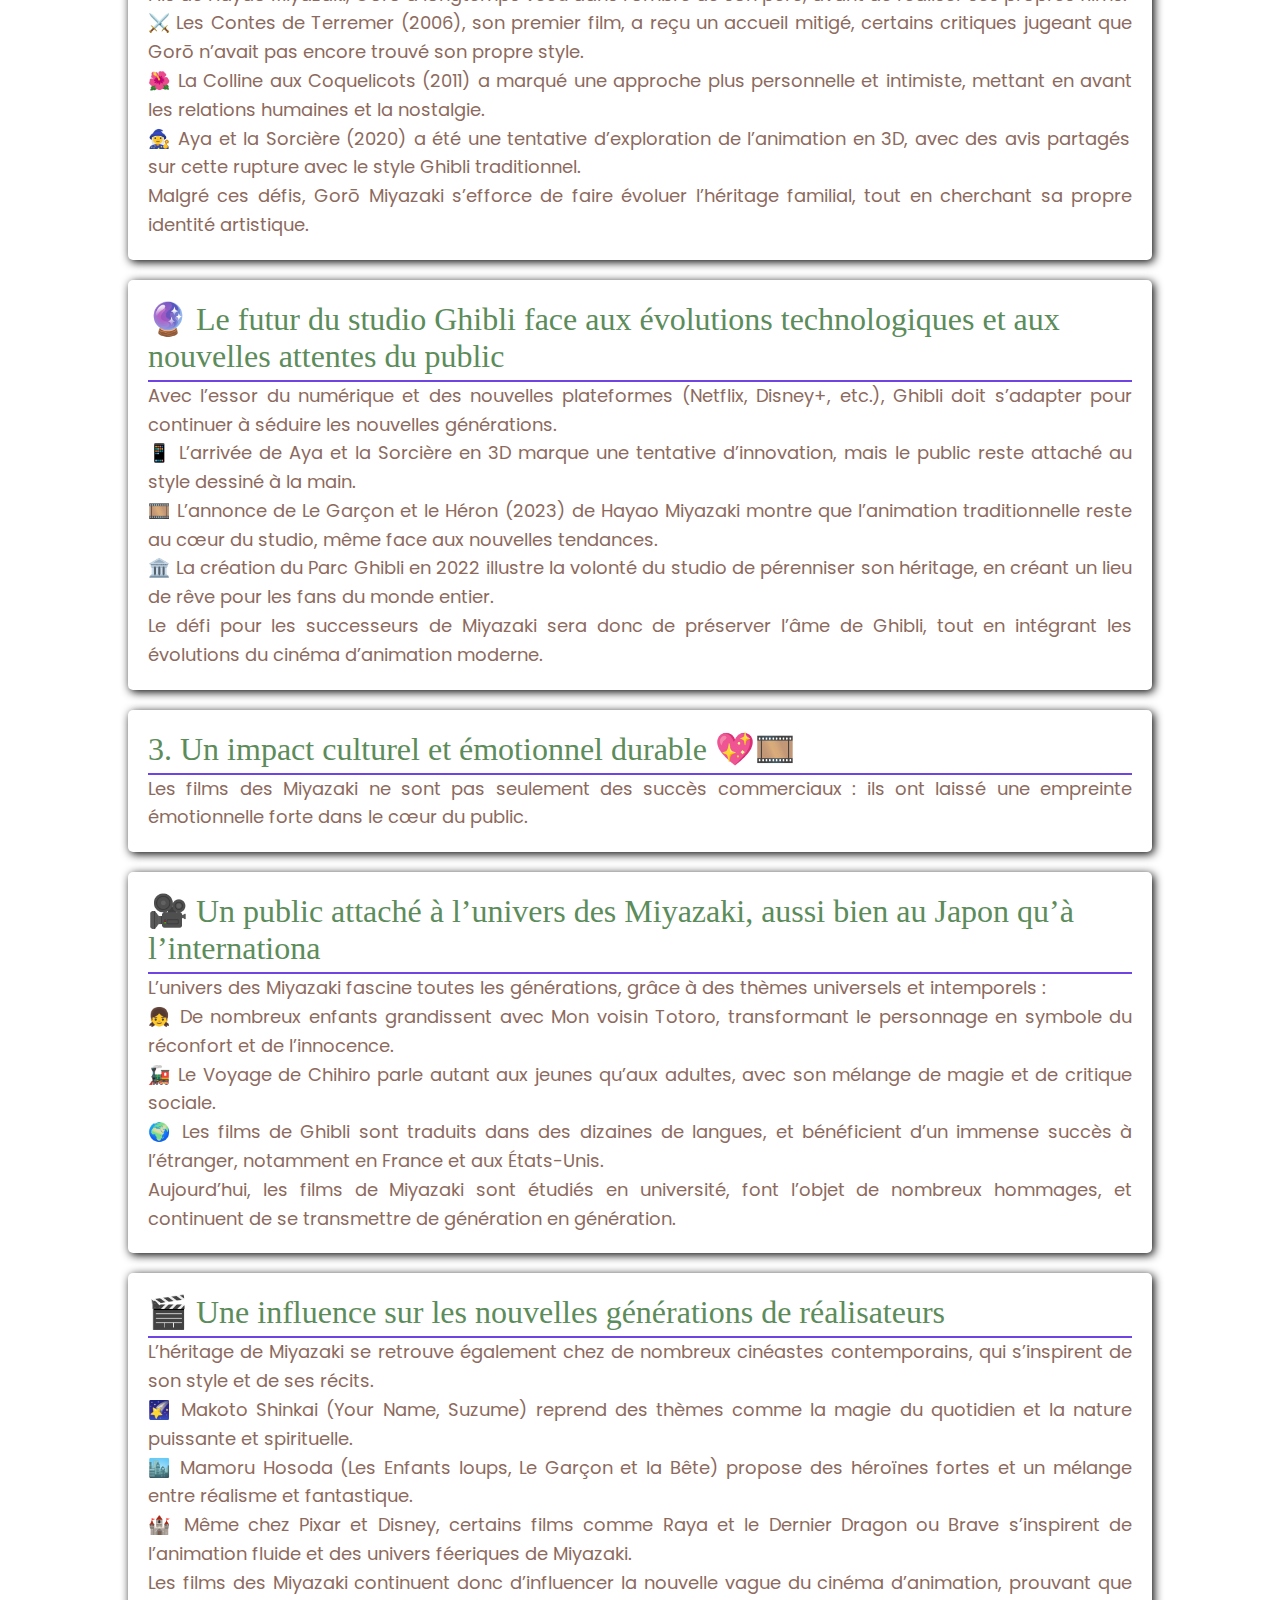
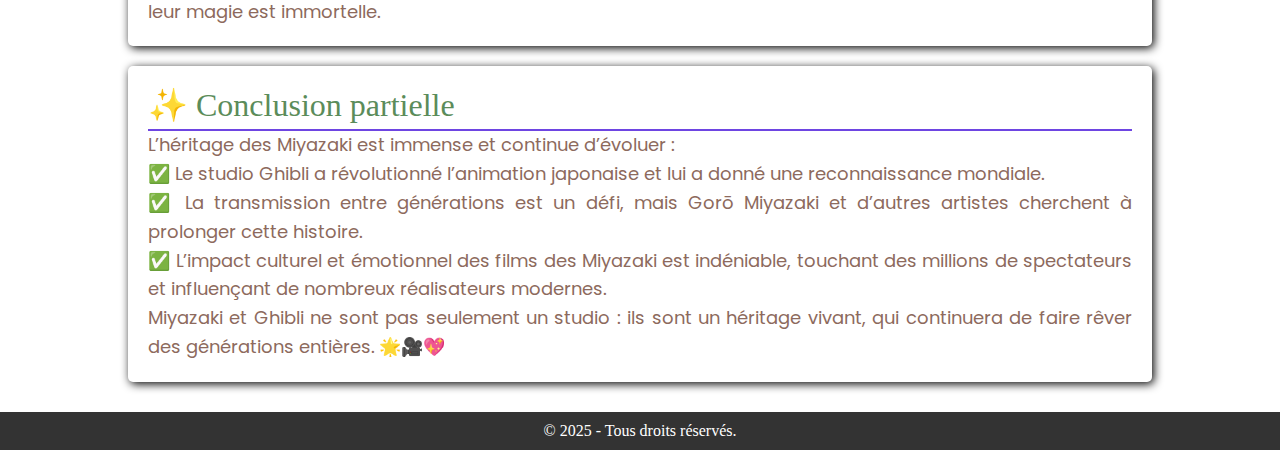
<file: Leur heritage et influence.html>
<!DOCTYPE html>
<html lang="fr">

<head>
    <meta charset="UTF-8">
    <meta name="viewport" content="width=device-width, initial-scale=1.0">
    <title>Leur héritage et influence</title>
    <link rel="stylesheet" href="styles/styles.css">
</head>

<body>

    <header class="banniere">
        <img src="baniere/background.jpg" alt="Bannière 1">
        <h1>Leur héritage et influence</h1>
    </header>

    <nav>
        <ul>
            <li><a href="index.html">Accueil</a></li>
            <li><a href="Leurs influences et inspirations.html">Influences et Inspirations</a></li>
            <li><a href="Leur esthétique et style visuel.html">Esthétique et Style Visuel</a></li>
            <li><a href="La narration et les thematiques recurrentes.html">Narration et Thématiques</a></li>
            <li><a href="Leur heritage et influence.html">Héritage et Influence</a></li>
            <li><a href="conclusion.html">Conclusion</a></li>
        </ul>
    </nav>

    <main>
        <section id="section1">
            <h2>IV. L’héritage et l’influence des Miyazaki 🌏🎥✨</h2>
            <p>L’univers des Miyazaki ne se limite pas à leurs films : il s’inscrit dans l’histoire du cinéma
                d’animation mondial et continue d’influencer de nombreux créateurs. Grâce au studio Ghibli, Hayao et
                Gorō Miyazaki ont laissé une empreinte culturelle et émotionnelle profonde, marquant plusieurs
                générations de spectateurs.</p>
        </section>
        <section id="section2">
            <h2>1. Le studio Ghibli : une institution dans l’animation mondiale 🏯🎬
            </h2>
            <p>Fondé en 1985 par Hayao Miyazaki, Isao Takahata et Toshio Suzuki, le studio Ghibli est devenu une
                référence incontournable dans le monde de l’animation.</p>
        </section>
        <section id="section3">
            <h2>🌎 Un rôle clé dans la reconnaissance de l’animation japonaise à l’échelle internationale
            </h2>
            <p>Avant l’essor du studio Ghibli, l’animation japonaise était souvent perçue comme un média destiné aux
                enfants ou limité à des séries TV. Grâce aux Miyazaki et à leurs équipes, l’animation japonaise a gagné
                ses lettres de noblesse et s’est imposée comme un art à part entière.</p>
                <p>
                🎭 Des films comme Mon voisin Totoro (1988) et Le Voyage de Chihiro (2001) ont charmé le public mondial
                en proposant des récits profonds et universels.</p>
                <p>
                📽️ Ghibli a influencé des grands studios internationaux, notamment Pixar et Disney, qui ont plusieurs
                fois rendu hommage à Miyazaki.</p>
        </section>
        <section id="section4">
            <h2>🏆 Un succès critique et commercial avec des œuvres primées</h2>
            <p>L’un des moments les plus marquants de l’histoire du studio Ghibli est la consécration de Le Voyage de
                Chihiro :</p>
                <p>
                🏅 Oscar du Meilleur Film d’Animation en 2003, une première pour un film japonais.</p>
                <p>
                🎖️ Ours d’Or à la Berlinale en 2002, une reconnaissance exceptionnelle dans un festival prestigieux.</p>
                <p>
                💰 Un succès au box-office avec plus de 30 millions d’entrées au Japon, restant longtemps le film le
                plus rentable de l’histoire du pays.</p>
                <p>
                Grâce à ces succès, Ghibli est devenu un pilier du cinéma d’animation mondial, prouvant que l’animation
                n’est pas un genre mineur, mais une forme d’art capable de toucher toutes les générations.</p>
        </section>
        <section id="section5">
            <h2>2. La transmission entre générations 🔄🎭
            </h2>
            <p>L’héritage des Miyazaki ne repose pas uniquement sur Hayao : son fils Gorō Miyazaki a également tenté de
                s’imposer, avec sa propre vision du cinéma d’animation.</p>
        </section>
        <section id="section6">
            <h2>🌀 Le défi de Gorō Miyazaki : affirmer son style tout en respectant l’héritage paternel
            </h2>
            <p>Fils de Hayao Miyazaki, Gorō a longtemps vécu dans l’ombre de son père, avant de réaliser ses propres
                films.</p>
            <p>
                ⚔️ Les Contes de Terremer (2006), son premier film, a reçu un accueil mitigé, certains critiques jugeant
                que Gorō n’avait pas encore trouvé son propre style.</p>
            <p>
                🌺 La Colline aux Coquelicots (2011) a marqué une approche plus personnelle et intimiste, mettant en
                avant les relations humaines et la nostalgie.</p>
            <p>
                🧙‍♀️ Aya et la Sorcière (2020) a été une tentative d’exploration de l’animation en 3D, avec des avis
                partagés sur cette rupture avec le style Ghibli traditionnel.</p>
            <p>
                Malgré ces défis, Gorō Miyazaki s’efforce de faire évoluer l’héritage familial, tout en cherchant sa
                propre identité artistique.</p>
        </section>
        <section id="section7">
            <h2>🔮 Le futur du studio Ghibli face aux évolutions technologiques et aux nouvelles attentes du public
            </h2>
            <p>Avec l’essor du numérique et des nouvelles plateformes (Netflix, Disney+, etc.), Ghibli doit s’adapter
                pour continuer à séduire les nouvelles générations.</p>
            <p>
                📱 L’arrivée de Aya et la Sorcière en 3D marque une tentative d’innovation, mais le public reste attaché
                au style dessiné à la main.</p>
            <p>
                🎞️ L’annonce de Le Garçon et le Héron (2023) de Hayao Miyazaki montre que l’animation traditionnelle
                reste au cœur du studio, même face aux nouvelles tendances.</p>
            <p>
                🏛️ La création du Parc Ghibli en 2022 illustre la volonté du studio de pérenniser son héritage, en
                créant un lieu de rêve pour les fans du monde entier.</p>
            <p>
                Le défi pour les successeurs de Miyazaki sera donc de préserver l’âme de Ghibli, tout en intégrant les
                évolutions du cinéma d’animation moderne.</p>
        </section>
        <section id="section8">
            <h2>3. Un impact culturel et émotionnel durable 💖🎞️
            </h2>
            <p>Les films des Miyazaki ne sont pas seulement des succès commerciaux : ils ont laissé une empreinte
                émotionnelle forte dans le cœur du public.</p>
        </section>
        <section id="section9">
            <h2>🎥 Un public attaché à l’univers des Miyazaki, aussi bien au Japon qu’à l’internationa</h2>
            <p>L’univers des Miyazaki fascine toutes les générations, grâce à des thèmes universels et intemporels :</p>
            <p>
                👧 De nombreux enfants grandissent avec Mon voisin Totoro, transformant le personnage en symbole du
                réconfort et de l’innocence.</p>
            <p>
                🚂 Le Voyage de Chihiro parle autant aux jeunes qu’aux adultes, avec son mélange de magie et de critique
                sociale.</p>
            <p>
                🌍 Les films de Ghibli sont traduits dans des dizaines de langues, et bénéficient d’un immense succès à
                l’étranger, notamment en France et aux États-Unis.</p>
            <p>
                Aujourd’hui, les films de Miyazaki sont étudiés en université, font l’objet de nombreux hommages, et
                continuent de se transmettre de génération en génération.</p>
        </section>
        <section id="section9">
            <h2>🎬 Une influence sur les nouvelles générations de réalisateurs
            </h2>
            <p>L’héritage de Miyazaki se retrouve également chez de nombreux cinéastes contemporains, qui s’inspirent de
                son style et de ses récits.</p>
            <p>
                🌠 Makoto Shinkai (Your Name, Suzume) reprend des thèmes comme la magie du quotidien et la nature
                puissante et spirituelle.</p>
            <p>
                🏙️ Mamoru Hosoda (Les Enfants loups, Le Garçon et la Bête) propose des héroïnes fortes et un mélange
                entre réalisme et fantastique.</p>
            <p>
                🏰 Même chez Pixar et Disney, certains films comme Raya et le Dernier Dragon ou Brave s’inspirent de
                l’animation fluide et des univers féeriques de Miyazaki.</p>
            <p>
                Les films des Miyazaki continuent donc d’influencer la nouvelle vague du cinéma d’animation, prouvant
                que leur magie est immortelle.</p>
        </section>
        <section id="section9">
            <h2>✨ Conclusion partielle
            </h2>
            <p>L’héritage des Miyazaki est immense et continue d’évoluer :</p>
            <p>
                ✅ Le studio Ghibli a révolutionné l’animation japonaise et lui a donné une reconnaissance mondiale.</p>
            <p>
                ✅ La transmission entre générations est un défi, mais Gorō Miyazaki et d’autres artistes cherchent à
                prolonger cette histoire.</p>
            <p>
                ✅ L’impact culturel et émotionnel des films des Miyazaki est indéniable, touchant des millions de
                spectateurs et influençant de nombreux réalisateurs modernes.</p>
            <p>
                Miyazaki et Ghibli ne sont pas seulement un studio : ils sont un héritage vivant, qui continuera de
                faire rêver des générations entières. 🌟🎥💖</p>
        </section>
    </main>

    <footer>
        <p>&copy; 2025 - Tous droits réservés.</p>
    </footer>

</body>

</html>
</file>
<file: styles/styles.css>
@import url('https://fonts.googleapis.com/css2?family=Poppins:wght@300;400;600&display=swap');

* {
    margin: 0;
    padding: 0;
    box-sizing: border-box; 
}

body {
    margin: 0;
    padding: 0;
    min-height: 100vh; 
    background-image: url('../baniere/fond.jpg');
    background-size: cover; 
    background-position: center; 
    background-repeat: no-repeat; 
    background-attachment: fixed; 
}

.banniere {
    position: relative; 
    width: 100%;
    height: 25vh; 
    display: flex;
    justify-content: center;
    align-items: center;
    color: white;
    text-shadow: 2px 2px 4px rgba(0, 0, 0, 0.7);
    background-size: cover; 
    background-position: center; 
    background-repeat: no-repeat;
}

.banniere img {
    position: absolute; 
    top: 0;
    left: 0;
    width: 100%; 
    height: 100%; 
    object-fit: cover;
    z-index: -1; 
}

.banniere h1 {
    font-size: 2.5em; 
}


nav ul {
    list-style: none;
    padding: 0;
    text-align: center;
    background: #333;
}

nav ul li {
    display: inline;
    margin: 0 15px;
}

nav ul li a {
    text-decoration: none;
    color: white;
    font-weight: bold;
    padding: 10px 15px;
    display: inline-block;
    transition: all 0.3s ease;
}

nav ul li a:hover {
    background: #6e45e2;
    border-radius: 5px;
}

#sommaire {
    padding: 10px;
    margin: 20px auto;
    width: 50%;
    text-align: center;
    box-shadow: 2px 2px 10px rgba(0, 0, 0, 0.1);
}

#sommaire h2 {
    color: #A8DADC;
    font-family: 'Poppins', sans-serif; 
}

#sommaire ul {
    list-style: none;
    padding: 0;
}

#sommaire ul li {
    margin: 5px 0;
    transition: transform 0.3s ease, color 0.3s ease;
}

#sommaire ul li a {
    text-decoration: none;
    color: #A8DADC;
    font-weight: bold;
    font-family: 'Poppins', sans-serif;
    transition: color 0.3s ease, transform 0.3s ease; 
}

#sommaire ul li:hover {
    transform: scale(1.05);
    color: #d9534f; 
}

#sommaire ul li a:hover {
    color: #92600a; 
    transform: scale(1.1); 
}


section {
    padding: 20px;
    margin: 20px auto;
    width: 80%;
    border-radius: 5px;
    box-shadow: 2px 2px 10px rgba(0, 0, 0, 1);
}

section h1 {
    font-size: 2.5em;
    font-weight: 600;
    text-align: center;
    text-transform: uppercase;
    color: #A8DADC;
    text-shadow: 2px 2px 10px rgba(0, 0, 0, 0.3);
}

section h2 {
    font-size: 2em;
    font-weight: 500;
    color: #5B8C5A;
    border-bottom: 2px solid #6e45e2;
    padding-bottom: 5px;
}

section h3 {
    font-size: 1.5em;
    font-weight: 400;
    color: #E07A5F;
}

section p {
    color: #8D6A5D; 
    font-family: 'Poppins', sans-serif;
    font-size: 18px;
    line-height: 1.6; 
    text-align: justify;
}

footer {
    background: #333;
    color: white;
    text-align: center;
    padding: 10px;
    margin-top: 30px;
}
</file>
